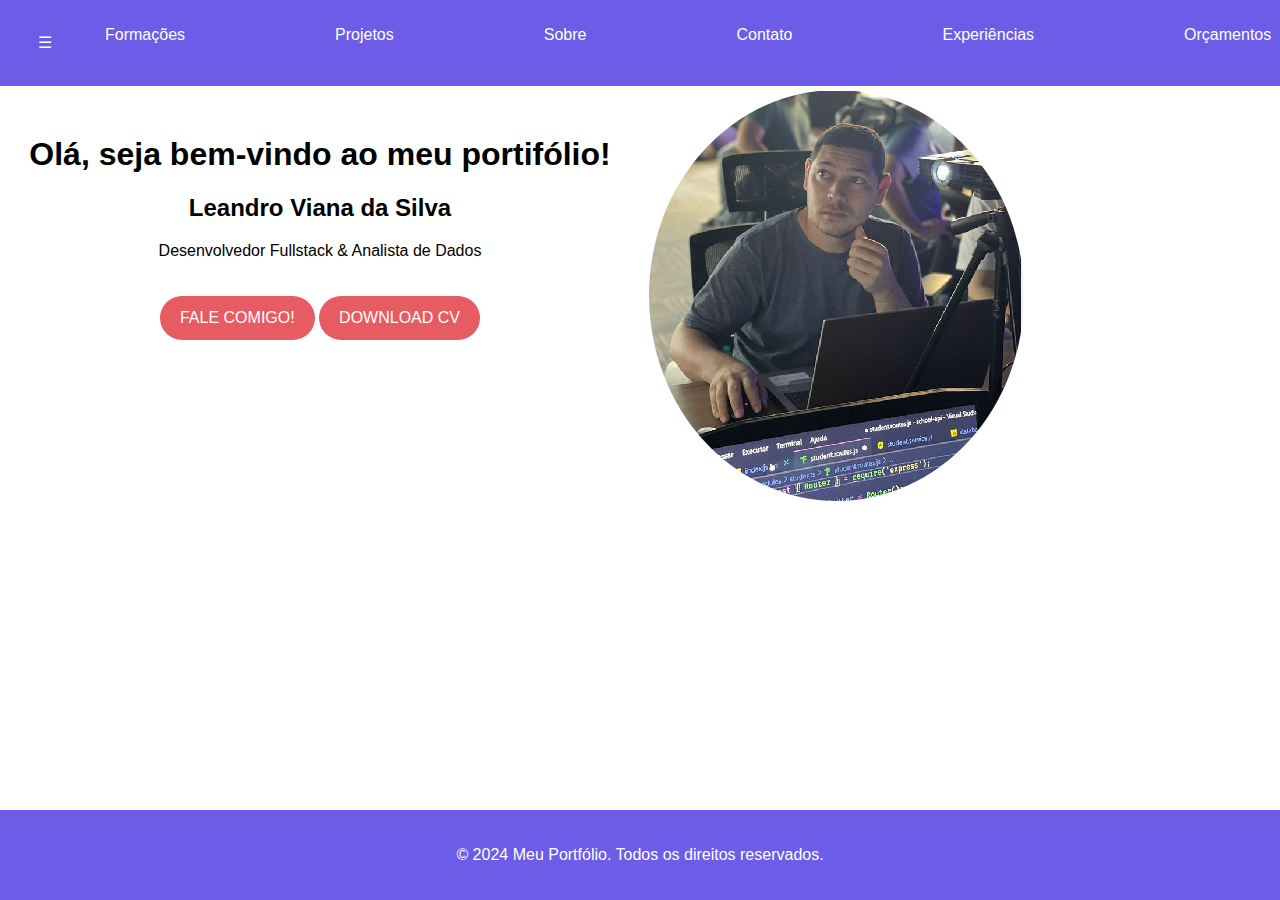
<file: index.html>
<!DOCTYPE html>
<html lang="en">
<head>
<meta charset="UTF-8">
<meta name="viewport" content="width=device-width, initial-scale=1.0">
<link rel="stylesheet" href="../public/css/index.css">
<title>Meu Portfólio</title>
</head>
<body>
  
<!-- Navbar -->
<nav class="navbar">
  <div class="container">
    <button class="btn btn-light" id="sidebar-toggle">&#9776;</button>
    </div>
    <div>
    <ul class="navbar-nav">
      <li class="nav-item">
        <a class="nav-link" href="formacoes.html">Formações</a>
      </li>
      <li class="nav-item">
        <a class="nav-link" href="projetos.html">Projetos</a>
      </li>
      <li class="nav-item">
        <a class="nav-link" href="sobre.html">Sobre</a>
      </li>
      <li class="nav-item">
        <a class="nav-link" href="contato.html">Contato</a>
      </li>
      <li class="nav-item">
        <a class="nav-link" href="experiencias.html">Experiências</a>
      </li>
      <li class="nav-item">
        <a class="nav-link" href="orcamento.html">Orçamentos</a>
      </li>
      <div class="social-links"> <!-- Div para agrupar os links do LinkedIn e GitHub -->
        <li>
          <a href="https://www.linkedin.com/in/leandro-viana-silva" target="_blank">
          <img src="../public/img/linkedin.png" alt="LinkedIn">
           </a>
        </li>
      <li>
        <a href="https://github.com/Leandro22061988" target="_blank">
          <img src="../public/img/github.png" alt="GitHub">
        </a>
      </li>
      </div>
    </ul>
  </div>
</nav>

<!-- Sidebar -->
<div class="sidebar" id="sidebar">
  <button class="btn btn-dark" id="sidebar-close">&times;</button>
  <ul>
    <li><a href="projetos.html">Todos</a></li>
    <li><a href="python.html">
      <img src="../public/img/fundopython-90X40.png" alt="Python"></a>
    </li>
    <li>
      <a href="django.html">
          <img src="../public/img/django2_compressed-fotor-20240409174120.png" alt="Django">
      </a>
    </li>
    <li><a href="javascript.html">
      <img src="../public/img/js3-fotor-90X40.png" alt="JavaScript">
      </a>
    </li>
    <li><a href="php.html">
        <img src="../public/img/php-fotor-90x40.jpg" alt="PHP">
        </a>
    <li><a href="react.html">
          <img src="../public/img/reatc-fotor-90x40.png" alt="React">
          </a>
    </li>
    </li>
  </ul>
</div>
<!-- Welcome Text -->
<div class="welcome-text">
  <h1>Olá, seja bem-vindo ao meu portifólio!</h1>
  <h2>Leandro Viana da Silva</h2>
  <p> Desenvolvedor Fullstack & Analista de Dados </p>
  <a href="../src/contato.html" class="btn btn-purple">FALE COMIGO!</a>
  <a href="../public/curriculo/Curriculo-Desenvolvedor-Leandro.pdf" class="btn btn-purple">DOWNLOAD CV</a>
</div>
<div class="profile-image">
  <img src="../public/img/Leandro2.png" alt="Minha foto">
</div>
<!--- Footer --->
<div class="footer">
  <p>&copy; 2024 Meu Portfólio. Todos os direitos reservados.</p>
</div>
<script src="../public/js/index.js"></script>

</body>
</html>
</file>
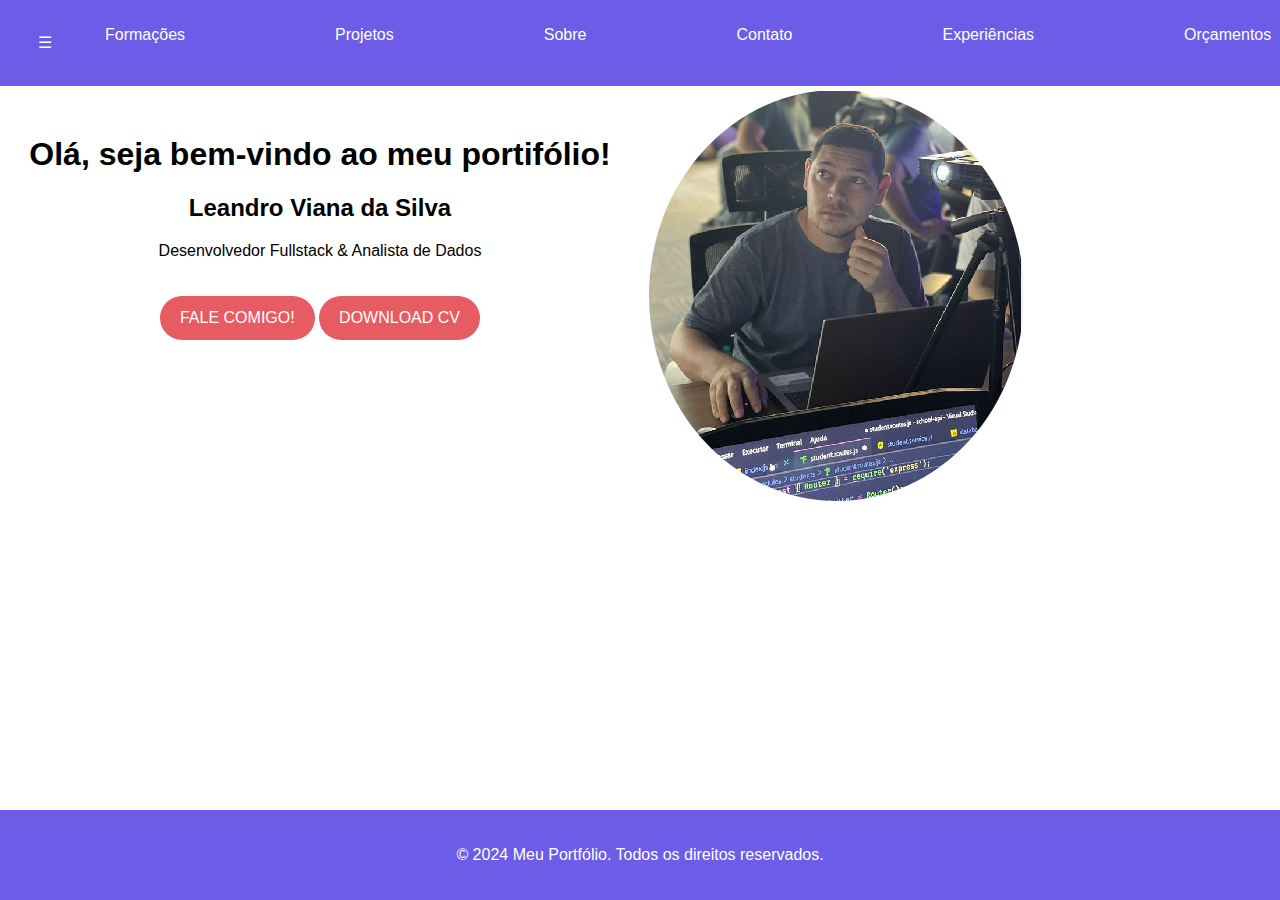
<file: src/index.html>
<!DOCTYPE html>
<html lang="en">
<head>
<meta charset="UTF-8">
<meta name="viewport" content="width=device-width, initial-scale=1.0">
<link rel="stylesheet" href="../public/css/index.css">
<title>Meu Portfólio</title>
</head>
<body>
  
<!-- Navbar -->
<nav class="navbar">
  <div class="container">
    <button class="btn btn-light" id="sidebar-toggle">&#9776;</button>
    </div>
    <div>
    <ul class="navbar-nav">
      <li class="nav-item">
        <a class="nav-link" href="formacoes.html">Formações</a>
      </li>
      <li class="nav-item">
        <a class="nav-link" href="projetos.html">Projetos</a>
      </li>
      <li class="nav-item">
        <a class="nav-link" href="sobre.html">Sobre</a>
      </li>
      <li class="nav-item">
        <a class="nav-link" href="contato.html">Contato</a>
      </li>
      <li class="nav-item">
        <a class="nav-link" href="experiencias.html">Experiências</a>
      </li>
      <li class="nav-item">
        <a class="nav-link" href="orcamento.html">Orçamentos</a>
      </li>
      <div class="social-links"> <!-- Div para agrupar os links do LinkedIn e GitHub -->
        <li>
          <a href="https://www.linkedin.com/in/leandro-viana-silva" target="_blank">
          <img src="../public/img/linkedin.png" alt="LinkedIn">
           </a>
        </li>
      <li>
        <a href="https://github.com/Leandro22061988" target="_blank">
          <img src="../public/img/github.png" alt="GitHub">
        </a>
      </li>
      </div>
    </ul>
  </div>
</nav>

<!-- Sidebar -->
<div class="sidebar" id="sidebar">
  <button class="btn btn-dark" id="sidebar-close">&times;</button>
  <ul>
    <li><a href="projetos.html">Todos</a></li>
    <li><a href="python.html">
      <img src="../public/img/fundopython-90X40.png" alt="Python"></a>
    </li>
    <li>
      <a href="django.html">
          <img src="../public/img/django2_compressed-fotor-20240409174120.png" alt="Django">
      </a>
    </li>
    <li><a href="javascript.html">
      <img src="../public/img/js3-fotor-90X40.png" alt="JavaScript">
      </a>
    </li>
    <li><a href="php.html">
        <img src="../public/img/php-fotor-90x40.jpg" alt="PHP">
        </a>
    <li><a href="react.html">
          <img src="../public/img/reatc-fotor-90x40.png" alt="React">
          </a>
    </li>
    </li>
  </ul>
</div>
<!-- Welcome Text -->
<div class="welcome-text">
  <h1>Olá, seja bem-vindo ao meu portifólio!</h1>
  <h2>Leandro Viana da Silva</h2>
  <p> Desenvolvedor Fullstack & Analista de Dados </p>
  <a href="../src/contato.html" class="btn btn-purple">FALE COMIGO!</a>
  <a href="../public/curriculo/Curriculo-Desenvolvedor-Leandro.pdf" class="btn btn-purple">DOWNLOAD CV</a>
</div>
<div class="profile-image">
  <img src="../public/img/Leandro2.png" alt="Minha foto">
</div>
<!--- Footer --->
<div class="footer">
  <p>&copy; 2024 Meu Portfólio. Todos os direitos reservados.</p>
</div>
<script src="../public/js/index.js"></script>

</body>
</html>
</file>
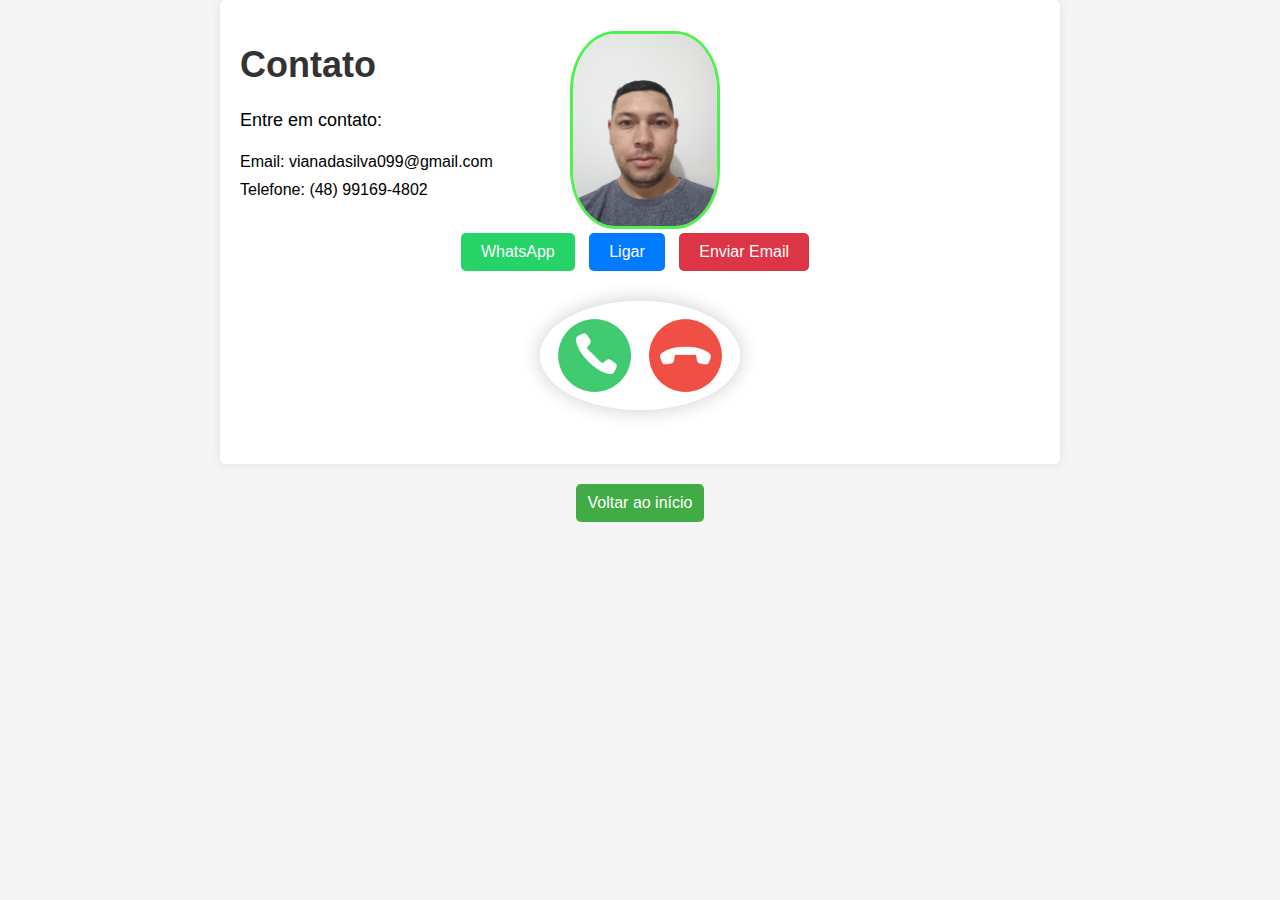
<file: src/contato.html>
<!DOCTYPE html>
<html lang="en">
<head>
<meta charset="UTF-8">
<meta name="viewport" content="width=device-width, initial-scale=1.0">
<link rel="stylesheet" href="../public/css/contato.css">
<title>Contato</title>
</head>
<body>

<div class="container">
  <h1>Contato</h1>
  <p>Entre em contato:</p>
  <ul>
    <li>Email: vianadasilva099@gmail.com</li>
    <li>Telefone: (48) 99169-4802</li>
  </ul>

  <div class="profile-image">
    <img src="../public/img/20230620_211306 (1).jpg" alt="Minha foto">
  </div>
  
  <!-- Botões de interação -->
  <div class="interaction-buttons">
    <a href="https://api.whatsapp.com/send?phone=5548991694802" class="btn btn-whatsapp">WhatsApp</a>
    <a href="tel:+5548991694802" class="btn btn-call">Ligar</a>
    <a href="mailto:vianadasilva099@gmail.com" class="btn btn-email">Enviar Email</a>
  </div>
  
  <!-- Imagem com interação -->
  <div class="image-container">
    <img src="../public/img/telefone.jpg" alt="Contact" class="contact-image">
  </div>
</div>

<a href="../src/index.html" class="back-to-top">Voltar ao início</a>

</body>
</html>
</file>
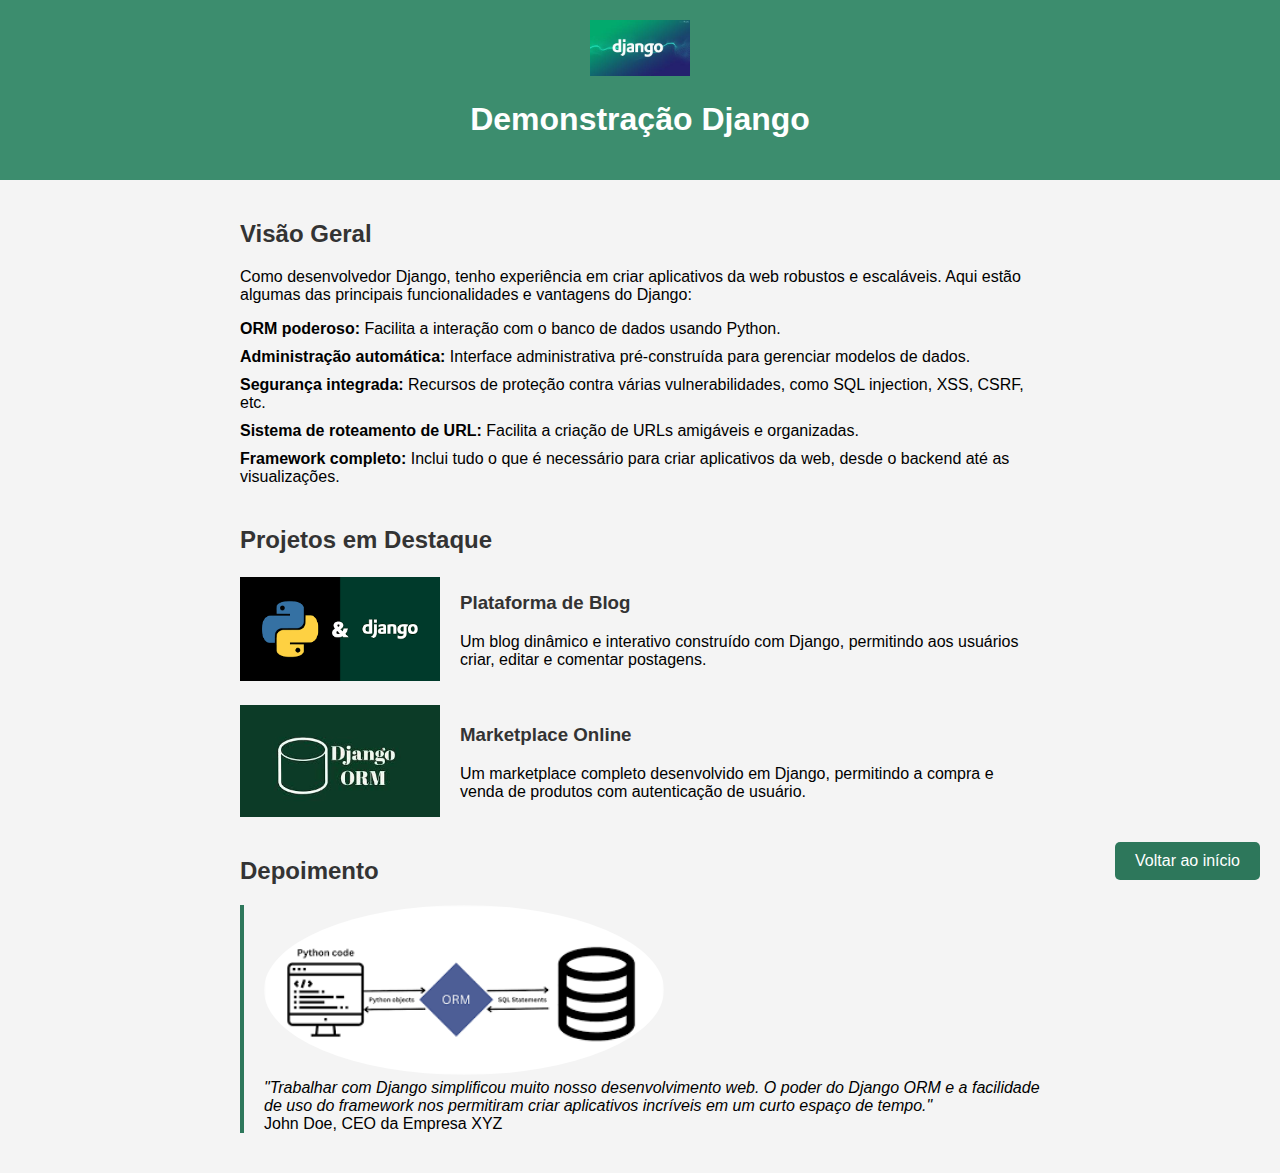
<file: src/django.html>
<!DOCTYPE html>
<html lang="pt-BR">
<head>
    <meta charset="UTF-8">
    <meta name="viewport" content="width=device-width, initial-scale=1.0">
    <title>Portfólio - Demonstração Django</title>
    <!-- Adicione o link para seu arquivo CSS aqui -->
    <link rel="stylesheet" href="../public/css/django.css">
</head>
<body>
    <header>
        <!-- Adicione o logo do Django aqui -->
        <img src="../public/img/django1.jpeg" alt="Logo Django">
        <h1>Demonstração Django</h1>
    </header>

    <div class="container">
        <section id="overview">
            <h2>Visão Geral</h2>
            <p>Como desenvolvedor Django, tenho experiência em criar aplicativos da web robustos e escaláveis. Aqui estão algumas das principais funcionalidades e vantagens do Django:</p>
            <ul>
                <li><strong>ORM poderoso:</strong> Facilita a interação com o banco de dados usando Python.</li>
                <li><strong>Administração automática:</strong> Interface administrativa pré-construída para gerenciar modelos de dados.</li>
                <li><strong>Segurança integrada:</strong> Recursos de proteção contra várias vulnerabilidades, como SQL injection, XSS, CSRF, etc.</li>
                <li><strong>Sistema de roteamento de URL:</strong> Facilita a criação de URLs amigáveis e organizadas.</li>
                <li><strong>Framework completo:</strong> Inclui tudo o que é necessário para criar aplicativos da web, desde o backend até as visualizações.</li>
            </ul>
        </section>

        <section id="projects">
            <h2>Projetos em Destaque</h2>
            <div class="project">
                <img src="../public/img/django.png" alt="Projeto 1">
                <div class="project-details">
                    <h3>Plataforma de Blog</h3>
                    <p>Um blog dinâmico e interativo construído com Django, permitindo aos usuários criar, editar e comentar postagens.</p>
                </div>
            </div>
            <div class="project">
                <img src="../public/img/orm1.jpeg" alt="Projeto 2">
                <div class="project-details">
                    <h3>Marketplace Online</h3>
                    <p>Um marketplace completo desenvolvido em Django, permitindo a compra e venda de produtos com autenticação de usuário.</p>
                </div>
            </div>
        </section>

        <section id="testimonial">
            <h2>Depoimento</h2>
            <div class="testimonial">
                <img src="../public/img/orm.png" alt="Usuário 1">
                <blockquote>
                    "Trabalhar com Django simplificou muito nosso desenvolvimento web. O poder do Django ORM e a facilidade de uso do framework nos permitiram criar aplicativos incríveis em um curto espaço de tempo."
                </blockquote>
                <cite>John Doe, CEO da Empresa XYZ</cite>
            </div>
        </section>
    </div>
    <a href="../src/index.html" class="back-to-top">Voltar ao início</a>
</body>
</html>
</file>
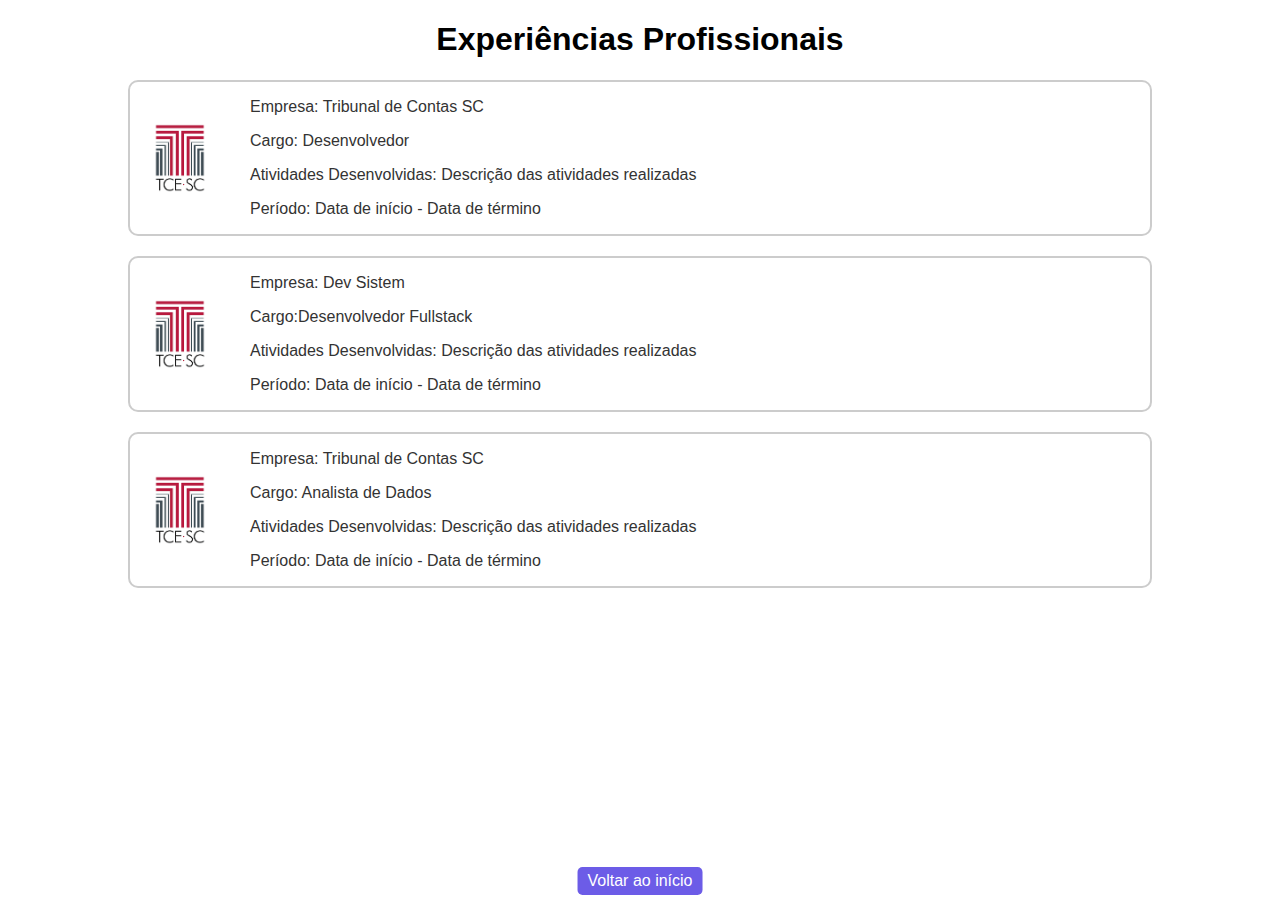
<file: src/experiencias.html>
<!DOCTYPE html>
<html lang="pt-BR">
<head>
    <meta charset="UTF-8">
    <meta name="viewport" content="width=device-width, initial-scale=1.0">
    <title>Experiências Profissionais</title>
    <link rel="stylesheet" href="../public/css/experiencias.css">
</head>
<body>
    <h1>Experiências Profissionais</h1>
    <ul class="experiencias">
        <li>
            <a href="https://www.tcesc.tc.br/">
                <div class="empresa">
                    <img src="../public/img/tce.png" alt="Logo TCE">
                    <div class="info">
                        <p>Empresa: Tribunal de Contas SC</p>
                        <p>Cargo: Desenvolvedor</p>
                        <p>Atividades Desenvolvidas: Descrição das atividades realizadas</p>
                        <p>Período: Data de início - Data de término</p>
                    </div>
                </div>
            </a>
        </li>
        <li>
            <a href="https://www.tcesc.tc.br/">
                <div class="empresa">
                    <img src="../public/img/tce.png" alt="Logo Empresa 1">
                    <div class="info">
                        <p>Empresa: Dev Sistem</p>
                        <p>Cargo:Desenvolvedor Fullstack</p>
                        <p>Atividades Desenvolvidas: Descrição das atividades realizadas</p>
                        <p>Período: Data de início - Data de término</p>
                    </div>
                </div>
            </a>
        </li>
        <li>
            <a href="https://www.tcesc.tc.br/">
                <div class="empresa">
                    <img src="../public/img/tce.png" alt="Logo Empresa 1">
                    <div class="info">
                        <p>Empresa: Tribunal de Contas SC</p>
                        <p>Cargo: Analista de Dados</p>
                        <p>Atividades Desenvolvidas: Descrição das atividades realizadas</p>
                        <p>Período: Data de início - Data de término</p>
                    </div>
                </div>
            </a>
        </li>
    </ul>
    <a href="../src/index.html" class="back-to-top">Voltar ao início</a>
</body>
</html>
</file>
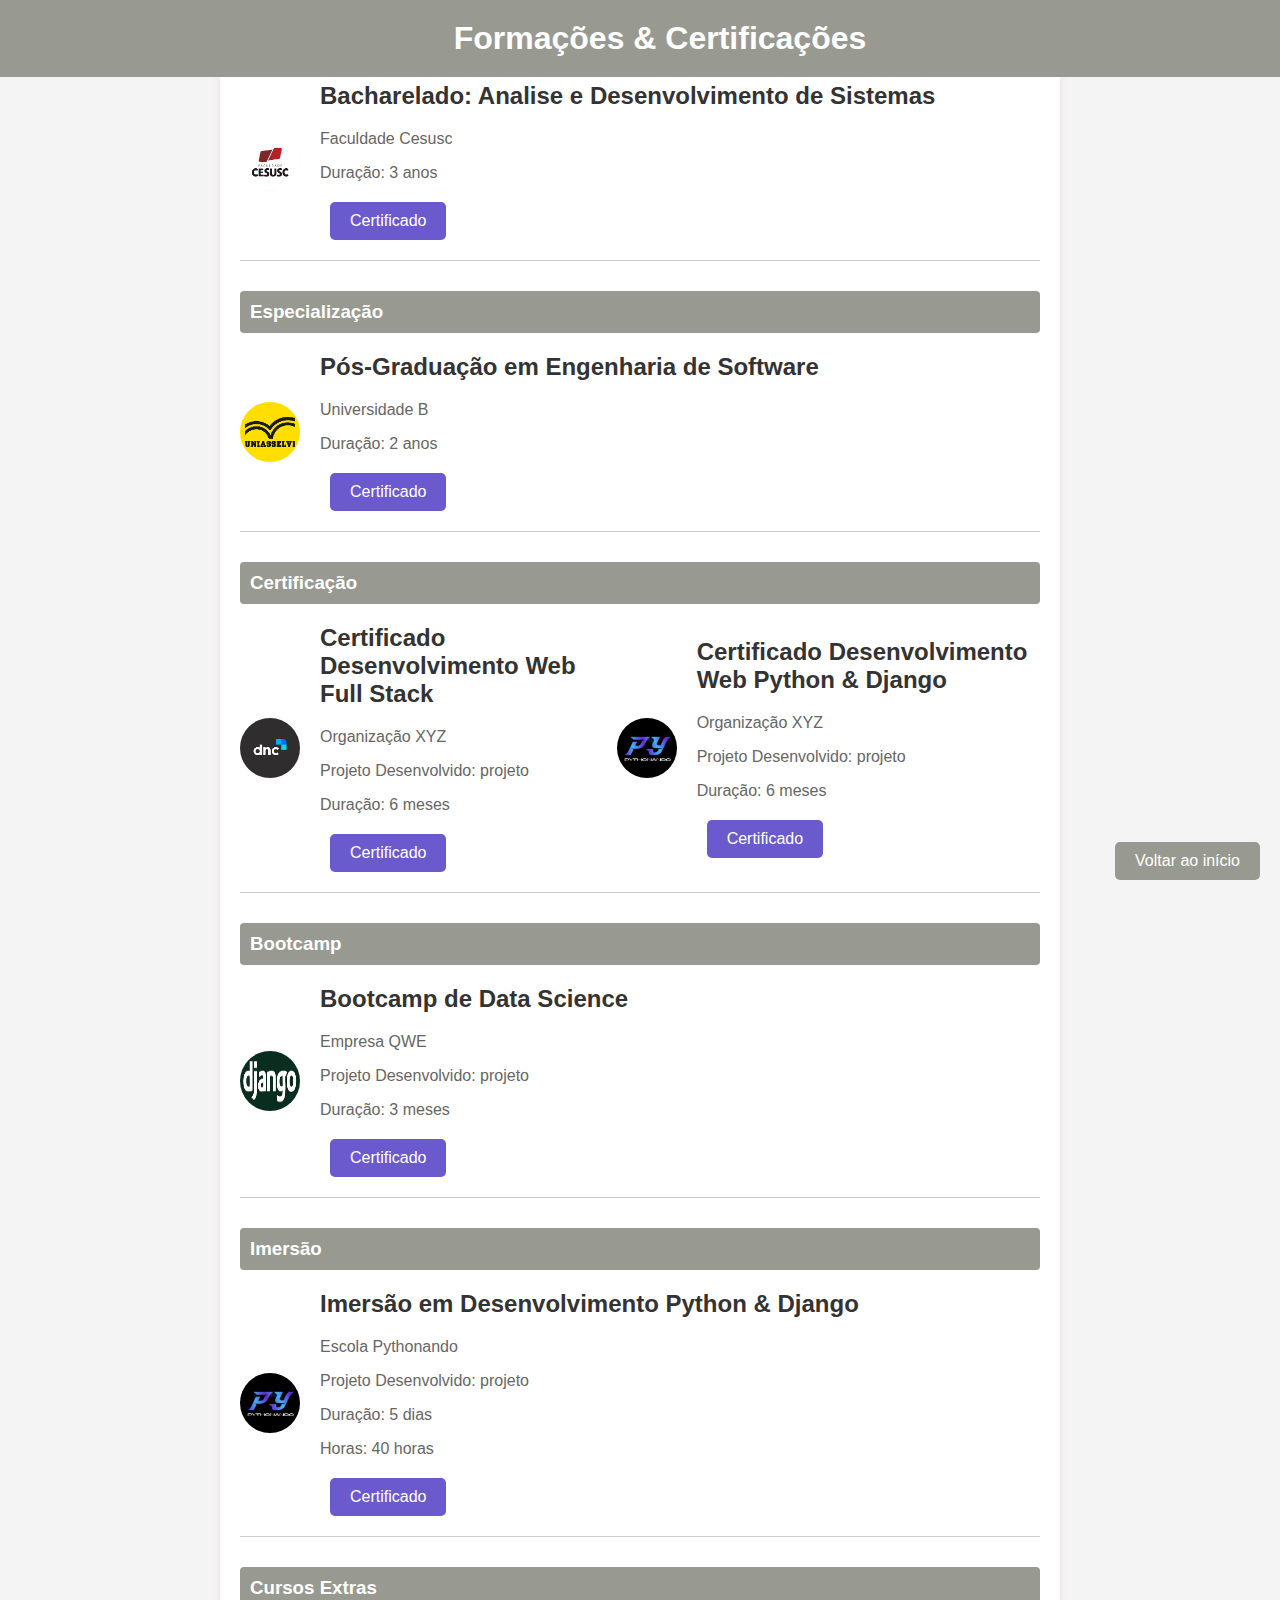
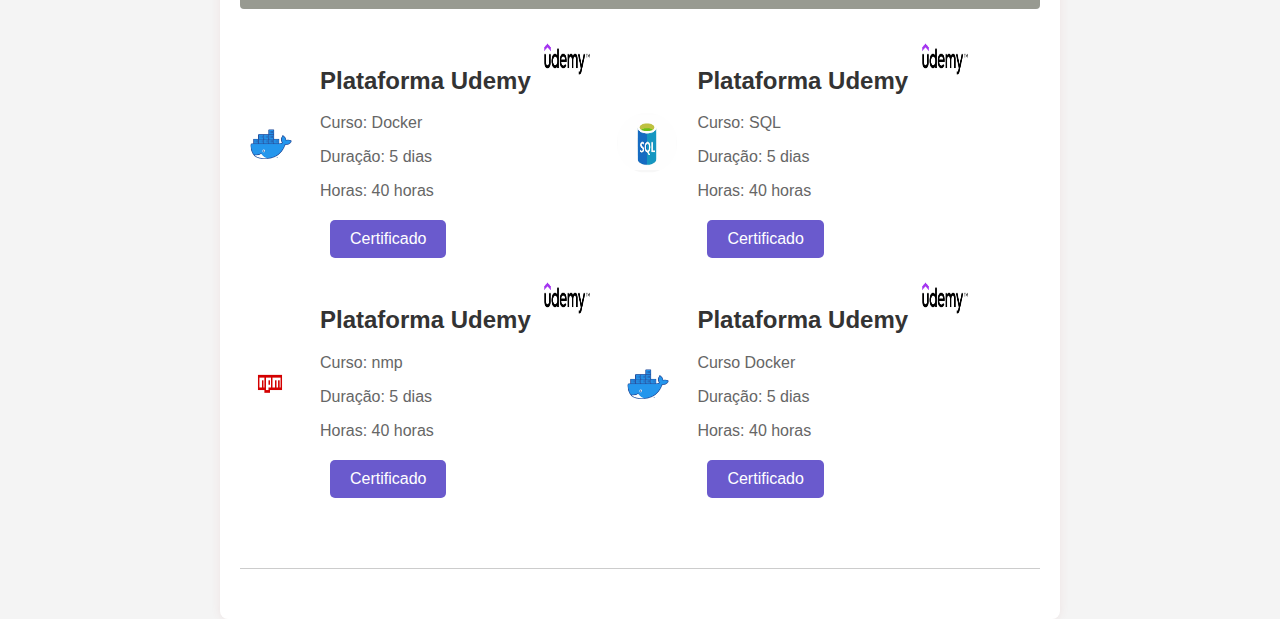
<file: src/formacoes.html>
<!DOCTYPE html>
<html lang="en">
<head>
    <meta charset="UTF-8">
    <meta name="viewport" content="width=device-width, initial-scale=1.0">
    <title>Formações e Certificações em Programação/Desenvolvimento</title>
    <link rel="stylesheet" href="../public/css/formacoes.css">
</head>
<body>
    <header>
        <h1>Formações & Certificações</h1>
    </header>
    <div class="container">
        <div class="formation-type">
            <h3>Graduação</h3>
        </div>
        <div class="formation">
            <div class="formation-details">
                <img src="../public/img/logo_cesusc.png" alt="Universidade A">
                <div>
                    <h2>Bacharelado: Analise e Desenvolvimento de Sistemas</h2>
                    <p>Faculdade Cesusc</p>
                    <p>Duração: 3 anos</p>
                    <div class="certificado">
                        <div class="certificado-detail">
                            <a href="../public/curriculo/Curriculo-Desenvolvedor-Leandro.pdf" class="btn btn-purple">Certificado</a>
                        </div>
                    </div>
                </div>
            </div>
        </div>
        
        <div class="formation-type">
            <h3>Especialização</h3>
        </div>
        <div class="formation">
            <div class="formation-details">
                <img src="../public/img/logo_uniasselvi.png" alt="Universidade B">
                <div>
                    <h2>Pós-Graduação em Engenharia de Software</h2>
                    <p>Universidade B</p>
                    <p>Duração: 2 anos</p>
                    <div class="certificado">
                        <div class="certificado-detail">
                            <a href="../public/curriculo/Curriculo-Desenvolvedor-Leandro.pdf" class="btn btn-purple">Certificado</a>
                        </div>
                    </div>
                </div>
            </div>
        </div>

        <div class="formation-type">
            <h3>Certificação</h3>
        </div>
        <div class="formation">
            <div class="formation-details">
                <img src="../public/img/dnc_logo.png" alt="Certificação">
                <div>
                    <h2>Certificado Desenvolvimento Web Full Stack</h2>
                    <p>Organização XYZ</p>
                    <p>Projeto Desenvolvido: projeto</p>
                    <p>Duração: 6 meses</p>
                    <div class="certificado">
                        <div class="certificado-detail">
                            <a href="../public/curriculo/Curriculo-Desenvolvedor-Leandro.pdf" class="btn btn-purple">Certificado</a>
                        </div>
                    </div>
                </div>
                <img src="../public/img/pythonando.jpeg" alt="Certificação C">
                <div>
                    <h2>Certificado Desenvolvimento Web Python & Django</h2>
                    <p>Organização XYZ</p>
                    <p>Projeto Desenvolvido: projeto</p>
                    <p>Duração: 6 meses</p>
                    <div class="certificado">
                        <div class="certificado-detail">
                            <a href="../public/curriculo/Curriculo-Desenvolvedor-Leandro.pdf" class="btn btn-purple">Certificado</a>
                        </div>
                    </div>
                </div>
            </div>
        </div>

        <div class="formation-type">
            <h3>Bootcamp</h3>
        </div>
        <div class="formation">
            <div class="formation-details">
                <img src="../public/img/django2.png" alt="Bootcamp">
                <div>
                    <h2>Bootcamp de Data Science</h2>
                    <p>Empresa QWE</p>
                    <p>Projeto Desenvolvido: projeto</p>
                    <p>Duração: 3 meses</p>
                    <div class="certificado">
                        <div class="certificado-detail">
                            <a href="../public/curriculo/Curriculo-Desenvolvedor-Leandro.pdf" class="btn btn-purple">Certificado</a>
                        </div>
                    </div>
                </div>
            </div>
        </div>
        
        <!-- Nova seção adicionada -->
        <div class="formation-type">
            <h3>Imersão</h3>
        </div>
        <div class="formation">
            <div class="formation-details">
                <img src="../public/img/pythonando.jpeg" alt="Imersão">
                <div>
                    <h2>Imersão em Desenvolvimento Python & Django</h2>
                    <p>Escola Pythonando</p>
                    <p>Projeto Desenvolvido: projeto</p>
                    <p>Duração: 5 dias</p>
                    <p>Horas: 40 horas</p>
                    <div class="certificado">
                        <div class="certificado-detail">
                            <a href="../public/curriculo/Curriculo-Desenvolvedor-Leandro.pdf" class="btn btn-purple">Certificado</a>
                        </div>
                    </div>
                </div>
            </div>
        </div>
        <div class="formation-type">
            <h3>Cursos Extras</h3>
        </div>
        <div class="formation">
            <div class="formation-details">
                <img src="../public/img/docker.png" alt="Docker">
                <div>
                    <h2>Plataforma Udemy <img src="../public/img/udemy.png" alt="Cursos Extras"> </h2>
                    <p>Curso: Docker</p>
                    <p>Duração: 5 dias</p>
                    <p>Horas: 40 horas</p>
                    <div class="certificado">
                        <div class="certificado-detail">
                            <a href="../public/curriculo/Curriculo-Desenvolvedor-Leandro.pdf" class="btn btn-purple">Certificado</a>
                        </div>
                    </div>
                </div>
                <img src="../public/img/sql.png" alt="Sql">
                <div>
                    <h2>Plataforma Udemy <img src="../public/img/udemy.png" alt="Cursos Extras"> </h2>
                    <p>Curso: SQL</p>
                    <p>Duração: 5 dias</p>
                    <p>Horas: 40 horas</p>
                    <div class="certificado">
                        <div class="certificado-detail">
                            <a href="../public/curriculo/Curriculo-Desenvolvedor-Leandro.pdf" class="btn btn-purple">Certificado</a>
                        </div>
                    </div>
                </div>
            </div>
            <div class="formation">
                <div class="formation-details">
                    <img src="../public/img/npm.png" alt="Cursos Extras">
                    <div>
                        <h2>Plataforma Udemy <img src="../public/img/udemy.png" alt="Cursos Extras"> </h2>
                        <p>Curso: nmp</p>
                        <p>Duração: 5 dias</p>
                        <p>Horas: 40 horas</p>
                        <div class="certificado">
                            <div class="certificado-detail">
                                <a href="../public/curriculo/Curriculo-Desenvolvedor-Leandro.pdf" class="btn btn-purple">Certificado</a>
                            </div>
                        </div>
                    </div>
                    <img src="../public/img/docker.png" alt="Imersão">
                    <div>
                        <h2>Plataforma Udemy <img src="../public/img/udemy.png" alt="Imersão"> </h2>
                        <p>Curso Docker</p>
                        <p>Duração: 5 dias</p>
                        <p>Horas: 40 horas</p>
                        <div class="certificado">
                            <div class="certificado-detail">
                                <a href="../public/curriculo/Curriculo-Desenvolvedor-Leandro.pdf" class="btn btn-purple">Certificado</a>
                            </div>
                        </div>
                    </div>
                </div>
            
            
        </div>
    </div>
    <a href="../src/index.html" class="back-to-top">Voltar ao início</a>
</body>
</html>
</file>
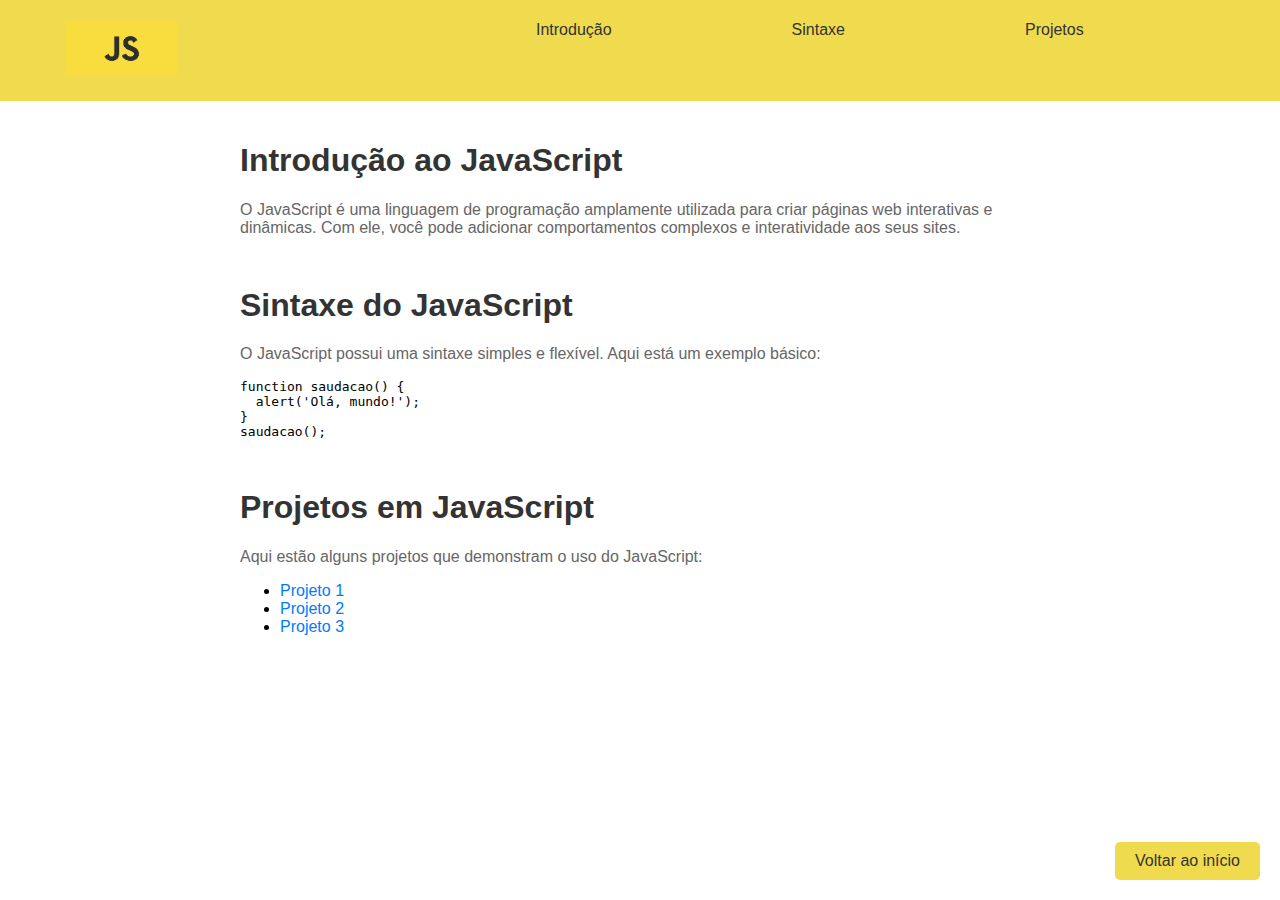
<file: src/javascript.html>
<!DOCTYPE html>
<html lang="pt-BR">
<head>
<meta charset="UTF-8">
<meta name="viewport" content="width=device-width, initial-scale=1.0">
<title>Sobre JavaScript</title>
<link rel="stylesheet" href="../public/css/javascript.css">
<!-- Adicione qualquer outro link para folha de estilo adicional, se necessário -->
</head>
<body>
<nav class="navbar">
  <ul class="navbar-nav">
    <li>
      <a href="https://developer.mozilla.org/pt-BR/docs/Web/JavaScript">
          <img src="../public/img/js3.png" width="35%" alt="JavaScript">
      </a>
    </li>
    <li class="nav-item">
      <a class="nav-link" href="#introducao">Introdução</a>
    </li>
    <li class="nav-item">
      <a class="nav-link" href="#sintaxe">Sintaxe</a>
    </li>
    <li class="nav-item">
      <a class="nav-link" href="#projetos">Projetos</a>
    </li>
  </ul>
</nav>

<div class="container">
  <section id="introducao">
    <h1>Introdução ao JavaScript</h1>
    <p>O JavaScript é uma linguagem de programação amplamente utilizada para criar páginas web interativas e dinâmicas. Com ele, você pode adicionar comportamentos complexos e interatividade aos seus sites.</p>
    <!-- Adicione mais conteúdo sobre a introdução ao JavaScript conforme necessário -->
  </section>

  <section id="sintaxe">
    <h1>Sintaxe do JavaScript</h1>
    <p>O JavaScript possui uma sintaxe simples e flexível. Aqui está um exemplo básico:</p>
    <pre><code>function saudacao() {
  alert('Olá, mundo!');
}
saudacao();</code></pre>
  </section>

  <section id="projetos">
    <h1>Projetos em JavaScript</h1>
    <p>Aqui estão alguns projetos que demonstram o uso do JavaScript:</p>
    <ul>
      <li><a href="projeto1.html">Projeto 1</a></li>
      <li><a href="projeto2.html">Projeto 2</a></li>
      <li><a href="projeto3.html">Projeto 3</a></li>
      <!-- Adicione mais projetos conforme necessário -->
    </ul>
  </section>
</div>

<a href="../src/index.html" class="back-to-top">Voltar ao início</a>

<!-- Adicione qualquer outro script JavaScript, se necessário -->
</body>
</html>
</file>
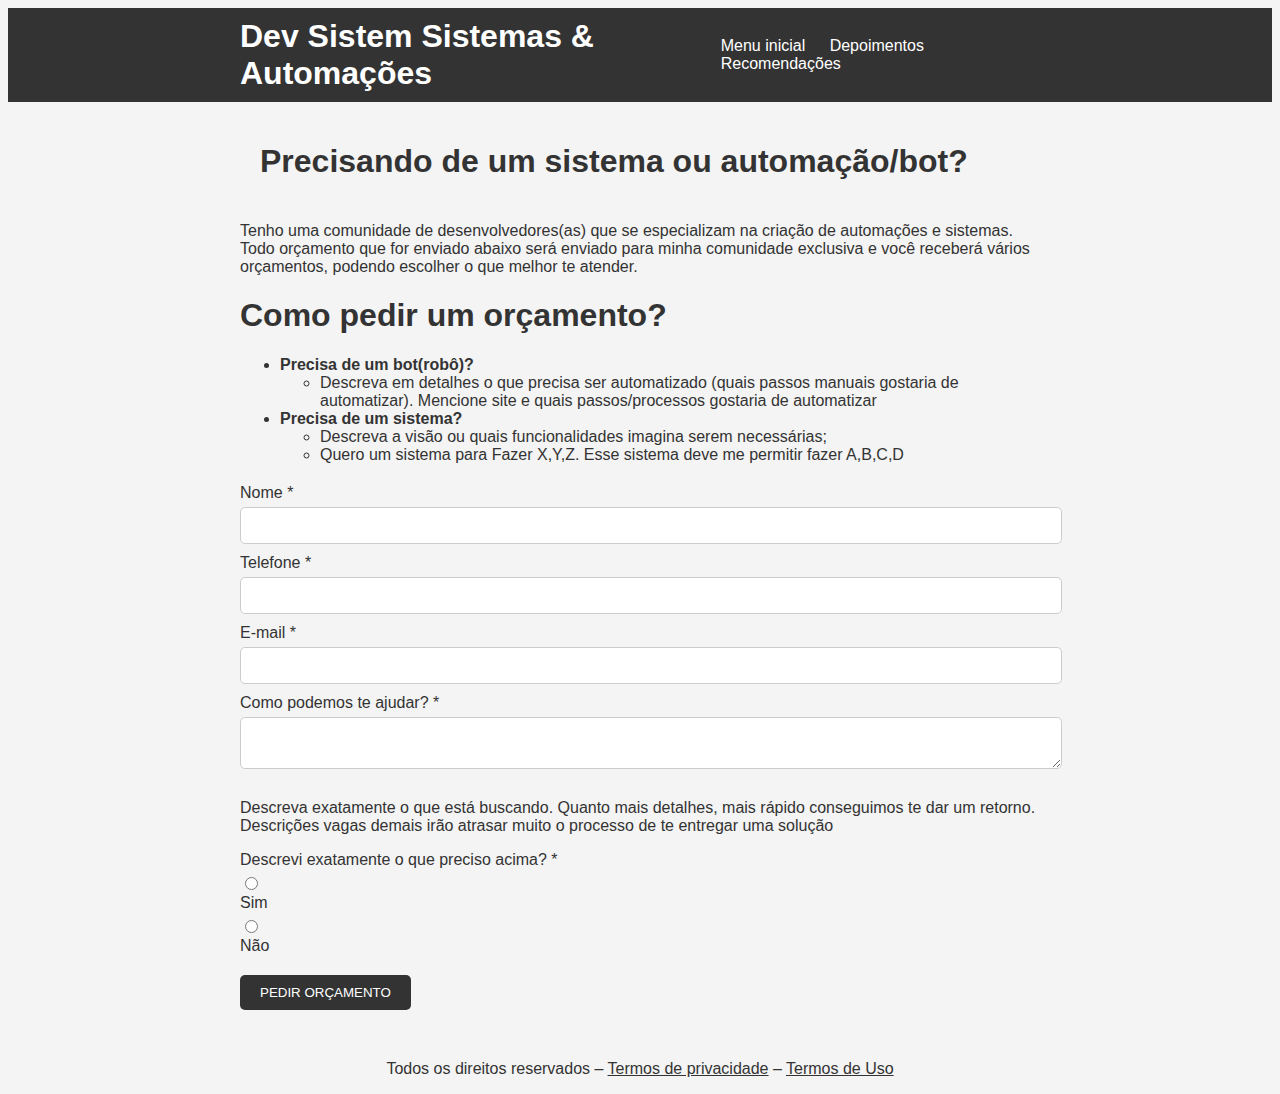
<file: src/orcamento.html>
<!DOCTYPE html>
<html lang="pt-br">
<head>
  <meta charset="UTF-8">
  <meta name="viewport" content="width=device-width, initial-scale=1.0">
  <title>Solicitação de Orçamento</title>
  <link rel="stylesheet" href="../public/css/orcamento.css">
</head>
<body>
  <nav class="navbar">
    <div class="container">
      <h1 class="logo">Dev Sistem Sistemas & Automações</h1>
      <div>
        <ul class="navbar-nav">
          <li class="nav-item">
            <a class="nav-link" href="index.html">Menu inicial</a>
          </li>
          <li class="nav-item">
            <a class="nav-link" href="projetos.html">Depoimentos</a>
          </li>
          <li class="nav-item">
            <a class="nav-link" href="sobre.html">Recomendações</a>
          </li>
    </div>
  </nav>

  <div class="container">
    <h1 class="background">Precisando de um sistema ou automação/bot?</h1>
    <p>Tenho uma comunidade de desenvolvedores(as) que se especializam na criação de automações e sistemas. Todo orçamento que for enviado abaixo será enviado para minha comunidade exclusiva e você receberá vários orçamentos, podendo escolher o que melhor te atender.</p>
    <h1><strong>Como pedir um orçamento?</strong></h1>
    <ul>
      <li>
        <strong>Precisa de um bot(robô)?</strong>
        <ul>
          <li>Descreva em detalhes o que precisa ser automatizado (quais passos manuais gostaria de automatizar). Mencione site e quais passos/processos gostaria de automatizar</li>
        </ul>
      </li>
      <li>
        <strong>Precisa de um sistema?</strong>
        <ul>
          <li>Descreva a visão ou quais funcionalidades imagina serem necessárias;</li>
          <li>Quero um sistema para Fazer X,Y,Z. Esse sistema deve me permitir fazer A,B,C,D</li>
        </ul>
      </li>
    </ul>

    <form action="#" method="post">
      <label for="nome">Nome *</label>
      <input type="text" id="nome" name="nome" required>

      <label for="telefone">Telefone *</label>
      <input type="tel" id="telefone" name="telefone" required>

      <label for="email">E-mail *</label>
      <input type="email" id="email" name="email" required>

      <label for="mensagem">Como podemos te ajudar? *</label>
      <textarea id="mensagem" name="mensagem" required></textarea>
      <p>
        Descreva exatamente o que está buscando. Quanto mais detalhes, 
        mais rápido conseguimos te dar um retorno. Descrições vagas demais 
        irão atrasar muito o processo de te entregar uma solução
      </p>

      <label>Descrevi exatamente o que preciso acima? *</label>
      <div class="radio-buttons">
        <input type="radio" id="sim" name="descricao" value="sim" required>
        <label for="sim">Sim</label>
        
        <input type="radio" id="nao" name="descricao" value="nao">
        <label for="nao">Não</label>
      </div>

      <button type="submit">PEDIR ORÇAMENTO</button>
    </form>

    <p class="footer">Todos os direitos reservados &ndash; <a href="#">Termos de privacidade</a> &ndash; <a href="#">Termos de Uso</a></p>
  </div>

</body>
</html>
</file>
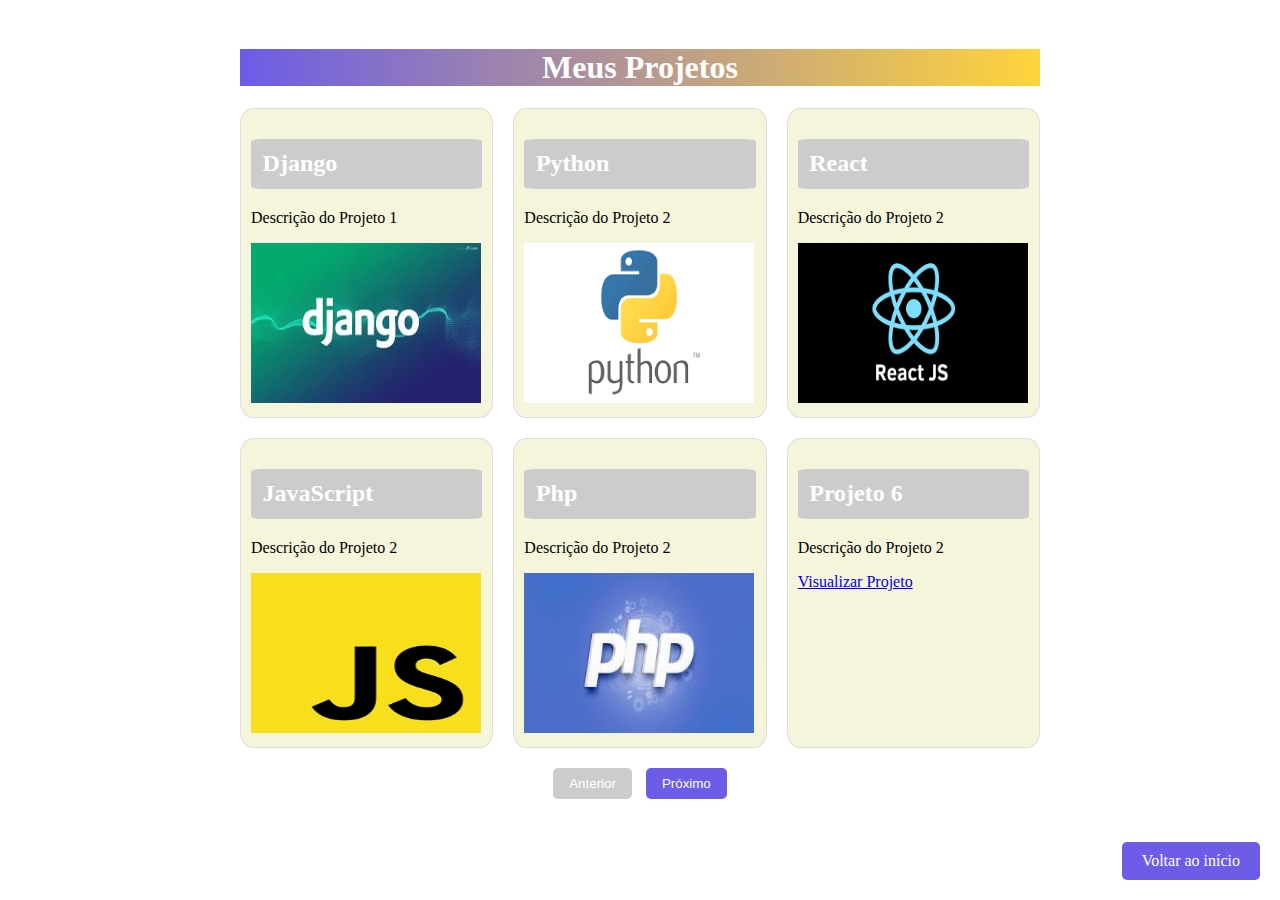
<file: src/projetos.html>
<!DOCTYPE html>
<html lang="en">
<head>
<meta charset="UTF-8">
<meta name="viewport" content="width=device-width, initial-scale=1.0">
<title>Meus Projetos</title>
<link rel="stylesheet" href="../public/css/projetos.css">
</head>
<body>

<div class="container">
  <h1>Meus Projetos</h1>
  <div class="project-list">
    <div class="project">
      <h2>Django</h2>
      <p>Descrição do Projeto 1</p>
      <a href="django.html">
        <img src="../public/img/django-fotor-230x160.png" alt="Django">
      </a>
    </div>
    <div class="project">
      <h2>Python</h2>
      <p>Descrição do Projeto 2</p>
      <a href="projetospython.html">
        <img src="../public/img/python-fotor-230x160.png" alt="Python">
      </a>
    </div>
    <div class="project">
      <h2>React</h2>
      <p>Descrição do Projeto 2</p>
      <a href="projeto2/index.html">
        <img src="../public/img/reatc-fotor-230x160.png" alt="React">
      </a>
    </div>
    <div class="project">
      <h2>JavaScript</h2>
      <p>Descrição do Projeto 2</p>
      <a href="javascript.html">
        <img src="../public/img/js-fotor-230x160.png" alt="JavaScript">
      </a>
    </div>
    <div class="project">
      <h2>Php</h2>
      <p>Descrição do Projeto 2</p>
      <a href="php.html">
        <img src="../public/img/php-fotor-230x160.png" alt="Php">
      </a>
    </div>
    <div class="project">
      <h2>Projeto 6</h2>
      <p>Descrição do Projeto 2</p>
      <a href="projeto2/index.html">Visualizar Projeto</a>
    </div>
    <div class="project">
      <h2>Projeto 7</h2>
      <p>Descrição do Projeto 2</p>
      <a href="projeto2/index.html">Visualizar Projeto</a>
    </div>
    <div class="project">
      <h2>Projeto 8</h2>
      <p>Descrição do Projeto 2</p>
      <a href="projeto2/index.html">Visualizar Projeto</a>
    </div>
    <div class="project">
      <h2>Projeto 9</h2>
      <p>Descrição do Projeto 2</p>
      <a href="projeto2/index.html">Visualizar Projeto</a>
    </div>
    <div class="project">
      <h2>Projeto 10</h2>
      <p>Descrição do Projeto 2</p>
      <a href="projeto2/index.html">Visualizar Projeto</a>
    </div>
    <div class="project">
      <h2>Projeto 11</h2>
      <p>Descrição do Projeto 2</p>
      <a href="projeto2/index.html">Visualizar Projeto</a>
    </div>
    <div class="project">
      <h2>Projeto 12</h2>
      <p>Descrição do Projeto 2</p>
      <a href="projeto2/index.html">Visualizar Projeto</a>
    </div>
    <!-- Adicione mais projetos conforme necessário -->
  </div>
  <div class="navigation">
    <button id="prevButton" disabled>Anterior</button>
    <button id="nextButton">Próximo</button>
  </div>
</div>
<script src="../public/js/projetos.js"></script>
<a href="../src/index.html" class="back-to-top">Voltar ao início</a>
</body>
</html>
</file>
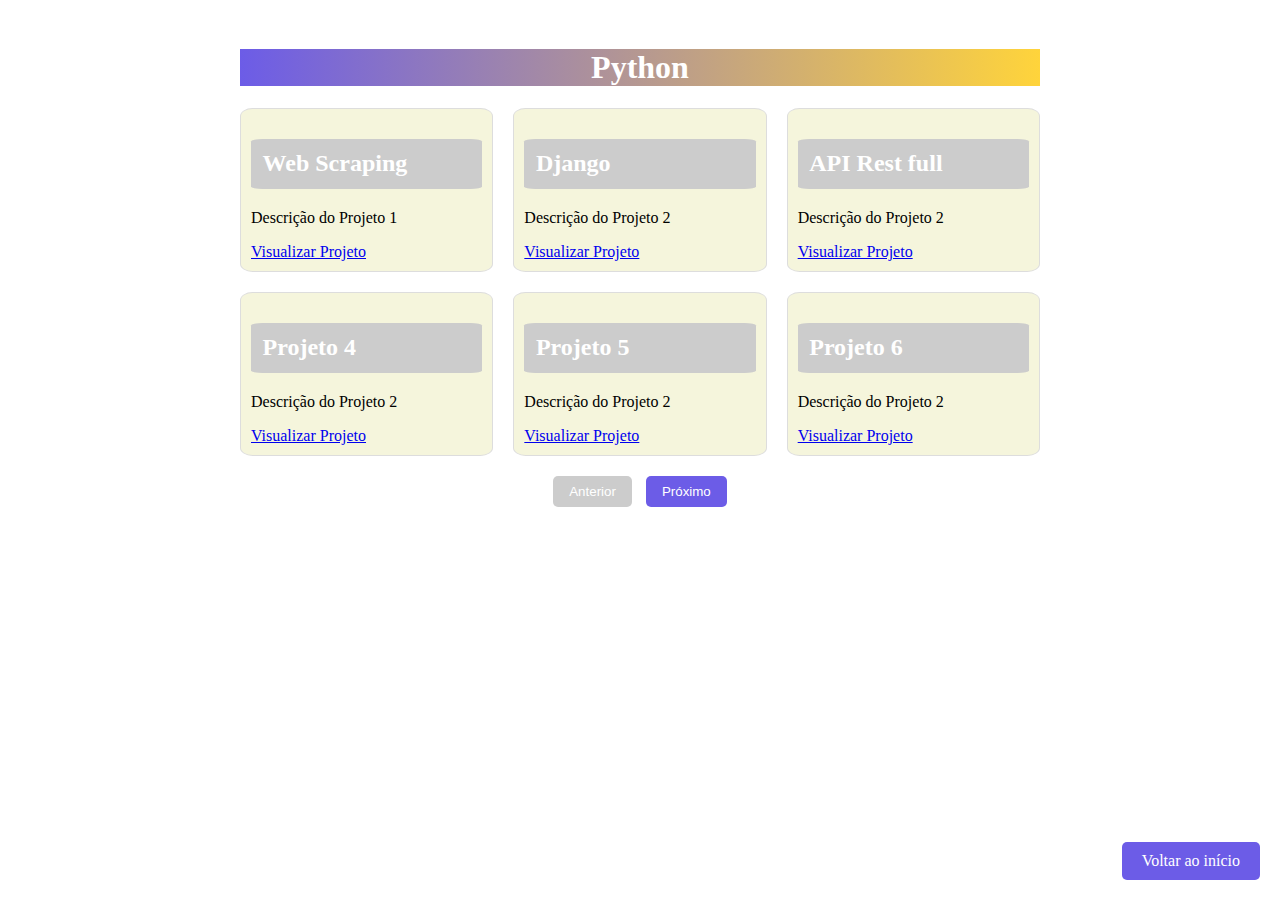
<file: src/projetospython.html>
<!DOCTYPE html>
<html lang="en">
<head>
<meta charset="UTF-8">
<meta name="viewport" content="width=device-width, initial-scale=1.0">
<title>Meus Projetos</title>
<link rel="stylesheet" href="../public/css/projetos.css">
</head>
<body>

<div class="container">
  <h1>Python</h1>
  <div class="project-list">
    <div class="project">
      <h2>Web Scraping</h2>
      <p>Descrição do Projeto 1</p>
      <a href="projeto1/index.html">Visualizar Projeto</a>
    </div>
    <div class="project">
      <h2>Django</h2>
      <p>Descrição do Projeto 2</p>
      <a href="projeto2/index.html">Visualizar Projeto</a>
    </div>
    <div class="project">
      <h2>API Rest full </h2>
      <p>Descrição do Projeto 2</p>
      <a href="projeto2/index.html">Visualizar Projeto</a>
    </div>
    <div class="project">
      <h2>Projeto 4</h2>
      <p>Descrição do Projeto 2</p>
      <a href="projeto2/index.html">Visualizar Projeto</a>
    </div>
    <div class="project">
      <h2>Projeto 5</h2>
      <p>Descrição do Projeto 2</p>
      <a href="projeto2/index.html">Visualizar Projeto</a>
    </div>
    <div class="project">
      <h2>Projeto 6</h2>
      <p>Descrição do Projeto 2</p>
      <a href="projeto2/index.html">Visualizar Projeto</a>
    </div>
    <div class="project">
      <h2>Projeto 7</h2>
      <p>Descrição do Projeto 2</p>
      <a href="projeto2/index.html">Visualizar Projeto</a>
    </div>
    <div class="project">
      <h2>Projeto 8</h2>
      <p>Descrição do Projeto 2</p>
      <a href="projeto2/index.html">Visualizar Projeto</a>
    </div>
    <div class="project">
      <h2>Projeto 9</h2>
      <p>Descrição do Projeto 2</p>
      <a href="projeto2/index.html">Visualizar Projeto</a>
    </div>
    <div class="project">
      <h2>Projeto 10</h2>
      <p>Descrição do Projeto 2</p>
      <a href="projeto2/index.html">Visualizar Projeto</a>
    </div>
    <div class="project">
      <h2>Projeto 11</h2>
      <p>Descrição do Projeto 2</p>
      <a href="projeto2/index.html">Visualizar Projeto</a>
    </div>
    <div class="project">
      <h2>Projeto 12</h2>
      <p>Descrição do Projeto 2</p>
      <a href="projeto2/index.html">Visualizar Projeto</a>
    </div>
    <!-- Adicione mais projetos conforme necessário -->
  </div>
  <div class="navigation">
    <button id="prevButton" disabled>Anterior</button>
    <button id="nextButton">Próximo</button>
  </div>
</div>

<script src="../public/js/projetospython.js"></script>
<a href="../src/python.html" class="back-to-top">Voltar ao início</a>
</body>
</html>
</file>
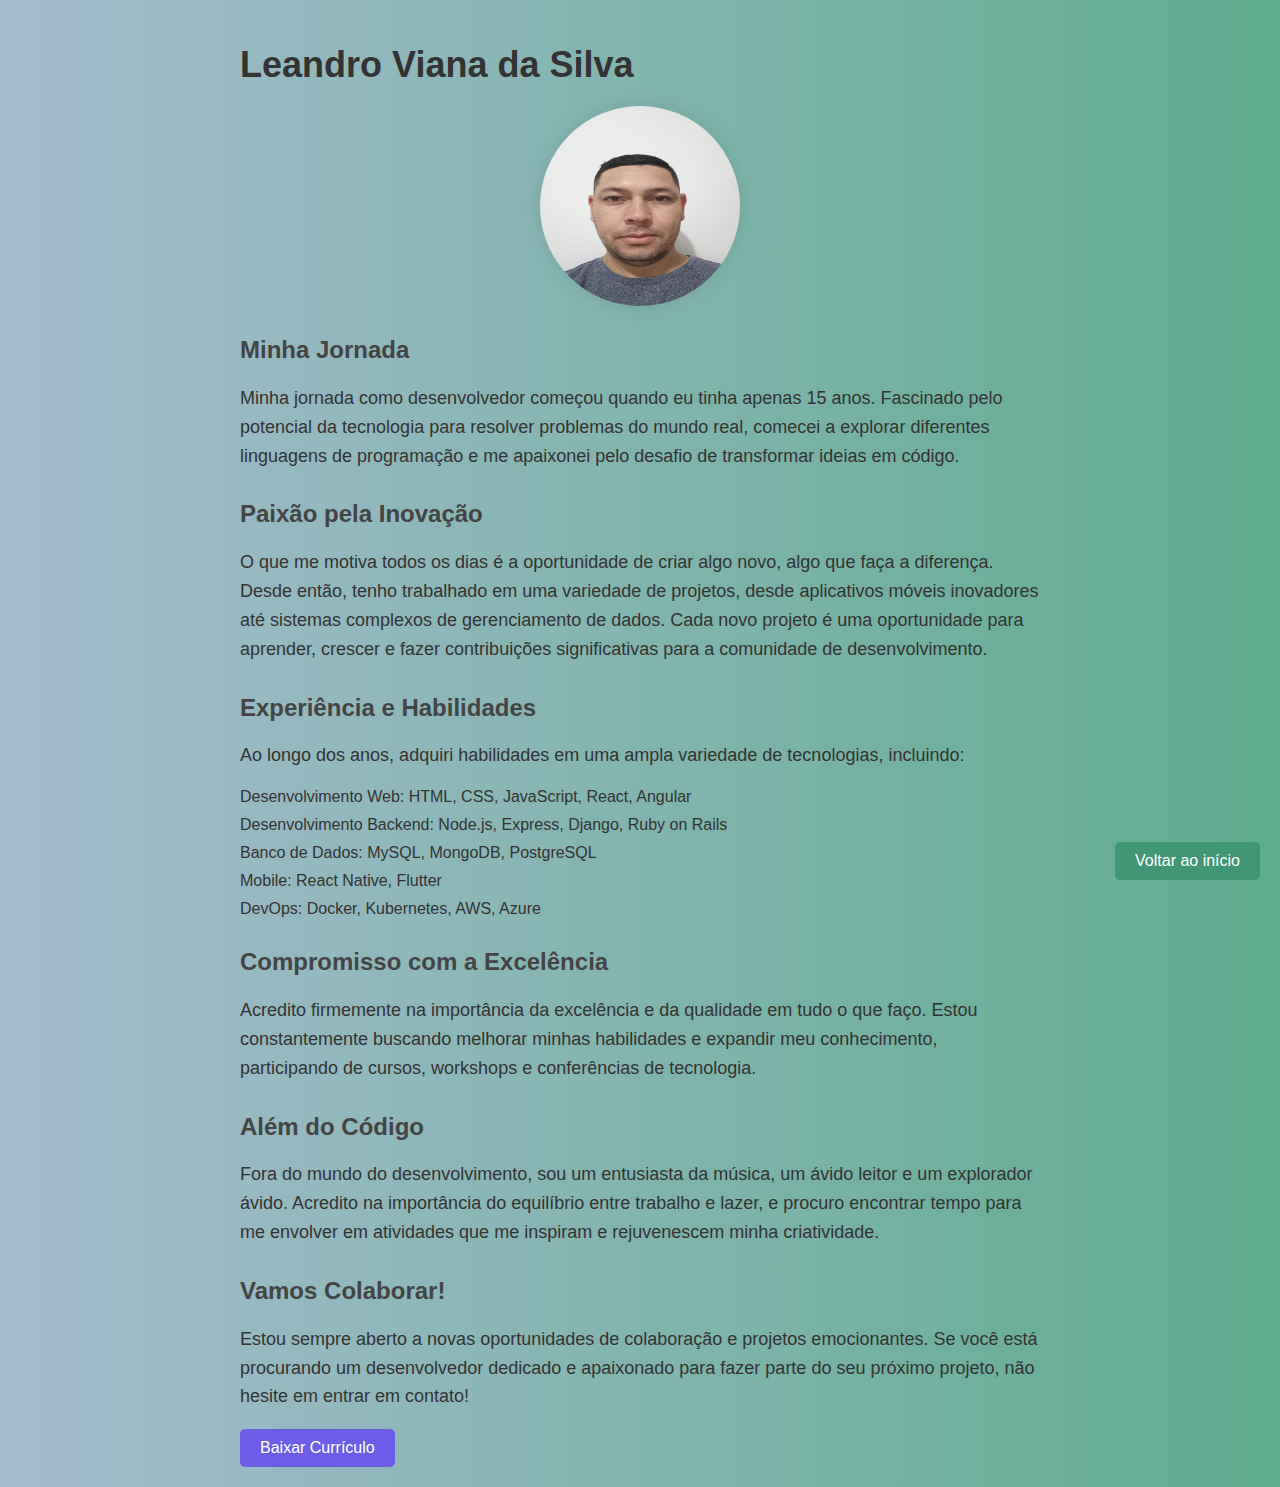
<file: src/sobre.html>
<!DOCTYPE html>
<html lang="en">
<head>
<meta charset="UTF-8">
<meta name="viewport" content="width=device-width, initial-scale=1.0">
<title>Leandro Viana da Silva</title>
<link rel="stylesheet" href="../public/css/sobre.css"> 
</head>
<body>

<div class="container">
  <h1>Leandro Viana da Silva</h1>
  <img src="../public/img/20230620_211306 (1).jpg" alt="Leandro Viana da Silva">
  
  <h2>Minha Jornada</h2>
  <p>Minha jornada como desenvolvedor começou quando eu tinha apenas 15 anos. Fascinado pelo potencial da tecnologia para resolver problemas do mundo real, comecei a explorar diferentes linguagens de programação e me apaixonei pelo desafio de transformar ideias em código.</p>
  
  <h2>Paixão pela Inovação</h2>
  <p>O que me motiva todos os dias é a oportunidade de criar algo novo, algo que faça a diferença. Desde então, tenho trabalhado em uma variedade de projetos, desde aplicativos móveis inovadores até sistemas complexos de gerenciamento de dados. Cada novo projeto é uma oportunidade para aprender, crescer e fazer contribuições significativas para a comunidade de desenvolvimento.</p>
  
  <h2>Experiência e Habilidades</h2>
  <p>Ao longo dos anos, adquiri habilidades em uma ampla variedade de tecnologias, incluindo:</p>
  <ul>
    <li>Desenvolvimento Web: HTML, CSS, JavaScript, React, Angular</li>
    <li>Desenvolvimento Backend: Node.js, Express, Django, Ruby on Rails</li>
    <li>Banco de Dados: MySQL, MongoDB, PostgreSQL</li>
    <li>Mobile: React Native, Flutter</li>
    <li>DevOps: Docker, Kubernetes, AWS, Azure</li>
  </ul>
  
  <h2>Compromisso com a Excelência</h2>
  <p>Acredito firmemente na importância da excelência e da qualidade em tudo o que faço. Estou constantemente buscando melhorar minhas habilidades e expandir meu conhecimento, participando de cursos, workshops e conferências de tecnologia.</p>
  
  <h2>Além do Código</h2>
  <p>Fora do mundo do desenvolvimento, sou um entusiasta da música, um ávido leitor e um explorador ávido. Acredito na importância do equilíbrio entre trabalho e lazer, e procuro encontrar tempo para me envolver em atividades que me inspiram e rejuvenescem minha criatividade.</p>
  
  <h2>Vamos Colaborar!</h2>
  <p>Estou sempre aberto a novas oportunidades de colaboração e projetos emocionantes. Se você está procurando um desenvolvedor dedicado e apaixonado para fazer parte do seu próximo projeto, não hesite em entrar em contato!</p>
  
  <a href="../public/curriculo/Curriculo-Desenvolvedor-Leandro.pdf" class="btn">Baixar Currículo</a>
</div>
<a href="../src/index.html" class="back-to-top">Voltar ao início</a>
</body>
</html>
</file>
<file: public/css/index.css>
/* Estilos dos botões */
  .btn {
    display: inline-block;
    font-weight: 400;
    color: #212529;
    text-align: center;
    vertical-align: middle;
    user-select: none;
    background-color: transparent;
    border: 1px solid transparent;
    padding: .375rem .75rem;
    font-size: 1rem;
    line-height: 1.5;
    border-radius: .25rem;
    transition: color .15s ease-in-out,background-color .15s ease-in-out,border-color .15s ease-in-out,box-shadow .15s ease-in-out;
    cursor: pointer;
  }

 
  .btn-primary {
    color: #fff;
    background-color: #007bff;
    border-color: #007bff;
  }
  .btn-primary:hover {
    color: #fff;
    background-color: #0069d9;
    border-color: #0062cc;
  }
  
  .btn-dark {
    background-color: transparent; /* Define o fundo como transparente */
    border: none; /* Remove a borda */
    padding: 15; /* Remove o preenchimento interno */
  }

  .btn-light {
    color: #fff;
  }

  .btn-dark:hover {
    color: #fff;
    background-color: #6c5ce7;
    border-color: #1d2124;
  }

  /* Estilos personalizados */
  body {
    font-family: Arial, sans-serif;
    margin: 0;
    padding: 0;
  }
  .navbar {
    background-color: #6c5ce7;
    padding: 10px 25px;
    display: flex;
    justify-content: space-between;
    align-items: center;
  }
  
  .navbar-nav {
    display: flex;
    gap: 150px; /* Espaço entre os itens */
    list-style: none;
  }

  
  .nav-link {
    color: #fff;
    text-decoration: none;
  }

  .nav-link:hover {
    color: rgb(123, 255, 0); /* Altere para a cor desejada */
    background-color: brown;
    padding:10px 20px;
    border-radius: 50px;
    
  }
  .sidebar {
    position: fixed;
    top: 0;
    left: -250px;
    width: 250px;
    height: 100%;
    background-color: #f8f9fa;
    padding-top: 50px;
    transition: all 0.3s ease;
  }
  .sidebar ul {
    padding: 0;
    list-style: none;
  }
  .sidebar ul li {
    padding: 10px;
    border-bottom: 1px solid #ccc;
  }
  .main-content {
    margin-left: 0;
    transition: all 0.3s ease;
    width: 100%;
    padding: 20px;
  }
  .footer {
    background-color: #6c5ce7;
    color: #fff;
    text-align: center;
    padding: 20px 0;
    position: fixed;
    bottom: 0;
    width: 100%;
  }

  .social-links {
    display: flex; /* Faz com que os itens dentro da div sejam exibidos em linha */
    align-items: center; /* Alinha os itens verticalmente */
    gap: 20px;
  }

   /* Estilo para o texto centralizado */
   .welcome-text {
    text-align: center;
    margin-top: 50px; /* Espaçamento superior */
  }

  /* Estilo para o botão de download do currículo */
  .btn-purple {
    background-color: #e75c63;
    color: white;
    padding: 10px 20px;
    border: none;
    border-radius: 50px;
    text-decoration: none;
    display: inline-block;
    margin-top: 20px;
  }

  
  .container {
    display: flex;
    align-items: center;
    justify-content: space-between;
  }

  .content {
    display: flex;
    align-items: center;
    justify-content: flex-start;
    flex-grow: 1;
    margin-right: 20px; /* Espaçamento entre a foto e o texto */
  }

  .welcome-text {
    max-width: 50%; /* Define a largura máxima para o texto */
  }

  .profile-image {
    max-width: 80%; /* Define a largura máxima para a imagem */
    text-align: right; /* Alinha a imagem à direita */
  }

  
  .profile-image img {
    max-width: 55%; /* Define a largura máxima para a imagem */
    text-align: center; /* Centraliza a imagem horizontalmente */
    margin-left: auto; /* Empurra a imagem para a direita */
    margin-right: 0; /* Remove a margem direita */
    margin-top: -250px; /* Adiciona uma margem superior (opcional) */
    height: auto;
    border-radius: 50%; /* Para uma imagem de perfil circular */
}
</file>
<file: public/css/contato.css>
body {
  font-family: Arial, sans-serif;
  margin: 0;
  padding: 0;
  background-color: #f5f5f5;
}

.container {
  max-width: 800px;
  margin: 0 auto;
  padding: 20px;
  background-color: #fff;
  border-radius: 5px;
  box-shadow: 0 0 10px rgba(0, 0, 0, 0.1);
}

h1 {
  font-size: 36px;
  color: #333;
  margin-bottom: 20px;
}

p {
  font-size: 18px;
  line-height: 1.6;
}

ul {
  list-style: none;
  padding: 0;
}

ul li {
  margin-bottom: 10px;
}

.image-container {
  text-align: center;
  margin-bottom: 30px;
}

.contact-image {
  width: 200px;
  border-radius: 50%;
  box-shadow: 0 0 20px rgba(0, 0, 0, 0.2);
  transition: transform 0.3s ease-in-out;
}

.contact-image:hover {
  transform: rotate(360deg);
}

.interaction-buttons {
  text-align: center;
  margin-bottom: 30px;
}

.btn {
  display: inline-block;
  padding: 10px 20px;
  margin-right: 10px;
  border-radius: 5px;
  color: #fff;
  text-decoration: none;
  transition: background-color 0.3s ease;
}

.btn-whatsapp {
  background-color: #25d366;
 
}

.btn-call {
  background-color: #007bff;
}

.btn-email {
  background-color: #dc3545;
}

.btn:hover {
  background-color: #666;
}

.back-to-top {
  display: block;
  text-align: center;
  margin: 20px auto 0; /* Centralizando verticalmente e alinhando horizontalmente */
  color: #fff; /* Cor da letra em branco */
  background-color: #41ac46; /* Cor de fundo ajustada */
  width: 10%; /* Ocupa toda a largura disponível */
  padding: 10px 0; /* Ajuste do padding para ocupar toda a altura do botão */
  border-radius: 5px; /* Adicionado um leve arredondamento nas bordas */
  text-decoration: none;
}

.back-to-top:hover {
  background-color: #666;
}

.profile-image {
  max-width: 60%; /* Define a largura máxima para a imagem */
  text-align: right; /* Alinha a imagem à direita */
}


.profile-image img {
  max-width: 30%; /* Define a largura máxima para a imagem */
  text-align: center; /* Centraliza a imagem horizontalmente */
  margin-left: auto; /* Empurra a imagem para a direita */
  margin-right: 0; /* Remove a margem direita */
  margin-top: -200px; /* Adiciona uma margem superior (opcional) */
  height: auto;
  border-radius: 30%; /* Para uma imagem de perfil circular */
  border: 3px solid #4ff04f;
}
</file>
<file: public/css/django.css>
body {
    font-family: Arial, sans-serif;
    margin: 0;
    padding: 0;
    background-color: #f4f4f4;
}

header {
    background-color: #3c8d6e;
    color: #fff;
    padding: 20px;
    text-align: center;
}

header img {
    width: 100px; /* Ajuste conforme necessário */
}

.container {
    max-width: 800px;
    margin: 0 auto;
    padding: 20px;
}

h2, h3 {
    color: #333;
}

h1 {
  color: #fff;
}

#overview ul {
    list-style-type: none;
    padding: 0;
}

#overview ul li {
    margin-bottom: 10px;
}

#projects {
    margin-top: 40px;
}

.project {
    margin-bottom: 20px;
    display: flex;
    align-items: center;
}

.project img {
    width: 200px; /* Ajuste conforme necessário */
    margin-right: 20px;
}

.project-details {
    flex: 1;
}

#testimonial {
    margin-top: 40px;
}

.testimonial {
    border-left: 4px solid #2d775b;
    padding-left: 20px;
    margin-bottom: 20px;
}

.testimonial img {
    width: 400px; /* Ajuste conforme necessário */
    border-radius: 50%;
    margin-right: 10px;
}

blockquote {
    font-style: italic;
    margin: 0;
}

cite {
    font-style: normal;
}

.back-to-top {
    position: fixed;
    bottom: 20px;
    right: 20px;
    background-color: #2d775b;
    color: #fff;
    padding: 10px 20px;
    border-radius: 5px;
    text-decoration: none;
  }
  
  .back-to-top:hover {
    background-color: #2d775b;
  }
</file>
<file: public/css/experiencias.css>
body {
    font-family: Arial, sans-serif;
    margin: 0;
    padding: 0;
}

h1 {
    text-align: center;
}

.experiencias {
    list-style: none;
    padding: 0;
    margin: 20px auto;
    width: 80%;
}

.experiencias li {
    margin-bottom: 20px;
}

.experiencias a {
    text-decoration: none;
    color: #333;
    display: block;
    border: 2px solid #ccc;
    border-radius: 10px;
    overflow: hidden;
    transition: transform 0.3s ease;
}

.experiencias a:hover {
    transform: translateY(-5px);
}

.empresa {
    display: flex;
    align-items: center;
}

.empresa img {
    width: 100px;
    height: 100px;
    margin-right: 20px;
}

.empresa .info {
    flex: 1;
}

.back-to-top {
    position: fixed;
    bottom: 5px;
    left: 50%; /* Adicionando esta linha */
    transform: translateX(-50%); /* Adicionando esta linha */
    text-align: center;
    background-color: #6c5ce7;
    color: #fff;
    padding: 5px 10px;
    border-radius: 5px;
    text-decoration: none;
}

.back-to-top:hover {
    background-color: #6c5ce7;
}
</file>
<file: public/css/formacoes.css>
/* Estilos gerais */
body {
    font-family: Arial, sans-serif;
    margin: 0;
    padding: 0;
    background-color: #f4f4f4;
}

header {
    background-color: #989A91;
    color: #fff;
    padding: 20px;
    text-align: center;
    position: fixed;
    width: 100%;
    top: 0;
  }

h1 {
    margin: 0;
}

.container {
    max-width: 800px;
    margin: 0 auto;
    padding: 20px;
    background-color: #fff;
    border-radius: 8px;
    box-shadow: 0 0 10px rgba(187, 83, 83, 0.1);
}

.formation {
    margin-bottom: 30px;
    border-bottom: 1px solid #ccc;
    padding-bottom: 20px;
}

.formation:last-child {
    border-bottom: none;
}

.formation h2 {
    margin-top: 0;
    color: #333;
}

.formation p {
    margin-top: 10px;
    color: #666;
}

.formation-type {
    margin-bottom: 20px;
}

.formation-type h3 {
    margin: 0;
    padding: 10px;
    background-color: #989A91;
    color: #fff;
    border-radius: 4px;
}

.formation-details {
    display: flex;
    align-items: center;
    margin-top: 10px;
}

.formation-details img {
    width: 60px;
    height: 60px;
    border-radius: 50%;
    margin-right: 20px;
}

/* Estilos para o botão de voltar ao topo */
.back-to-top {
    position: fixed;
    bottom: 20px;
    right: 20px;
    background-color: #989A91;
    color: #fff;
    padding: 10px 20px;
    border-radius: 5px;
    text-decoration: none;
}

.back-to-top:hover,
.back-to-top:active {
    transform: scale(1.1);
}

/* Estilos para o botão de certificado */
.certificado {
    text-align: center;
    margin-top: 20px;
}

.certificado-detail {
    display: flex;
    align-items: center;
    margin-top: 10px;
}

.certificado-detail .btn {
    display: inline-block;
    padding: 10px 20px;
    background-color: #6a5acd;
    color: #fff;
    text-decoration: none;
    border-radius: 5px;
    font-size: 16px;
    border: none;
    cursor: pointer;
    margin-left: 10px; /* Adicionando margem entre os botões */
}

.certificado-detail .btn:hover {
    background-color: #483d8b;
}
</file>
<file: public/css/javascript.css>
/* Estilos para o nav bar */
body {
    font-family: Arial, sans-serif;
    margin: 0;
    padding: 0;
}

.navbar {
    padding: 5px 25px; /* Reduzindo a altura do nav bar ajustando os valores de padding */
    display: flex;
    justify-content: space-between;
    align-items: center;
    background-color: #f0db4f;
    color: rgb(104, 101, 101); /* Cor do texto como branco para melhor contraste */
}

.navbar-nav {
    display: flex;
    gap: 150px; /* Espaço entre os itens */
    list-style: none;
}

.nav-item {
    display: inline;
    margin-right: 30px;
}

.nav-link {
    color: #333;
    text-decoration: none;
}

/* Estilos para a seção de conteúdo */
.container {
    max-width: 800px;
    margin: 0 auto;
    padding: 20px;
}

h1 {
    color: #333;
}

p {
    color: #666;
}

/* Estilos para as seções individuais */
section {
    margin-bottom: 50px;
}

/* Estilo de link de âncora */
a {
    color: #007bff;
    text-decoration: none;
}

a:hover {
    text-decoration: underline;
}

.back-to-top {
    position: fixed;
    bottom: 20px;
    right: 20px;
    background-color: #f0db4f; 
    color: #333f;
    padding: 10px 20px;
    border-radius: 5px;
    text-decoration: none;
    transition: transform 0.2s; /* Adicionando transição de transformação */
}

.back-to-top:hover,
.back-to-top:active { /* Adicionando estilos quando o botão é clicado */
    transform: scale(1.1); /* Aumentando a escala do botão em 10% */
}

.nav-link:hover {
    color: black; /* Altere para a cor desejada */
    background-color: white;
    padding:10px 20px;
    border-radius: 50px;
    
  }
</file>
<file: public/css/orcamento.css>
/* Estilo para a página de solicitação de orçamento */

body {
  font-family: Arial, sans-serif;
  background-color: #f4f4f4;
  color: #333;
}

.container {
  max-width: 800px;
  margin: 0 auto;
  padding: 0 20px;
}

.navbar {
  background-color: #333;
  color: white;
  padding: 10px 0;
}

.navbar .container {
  display: flex;
  align-items: center;
  justify-content: space-between;
}

.logo {
  margin: 0;
}

.navbar-nav {
  list-style: none;
  padding: 0;
  margin: 0;
}

.nav-item {
  display: inline-block;
  margin-right: 20px;
}

.nav-link {
  color: white;
  text-decoration: none;
}

.btn {
  background-color: transparent;
  border: none;
  color: white;
  font-size: 20px;
  cursor: pointer;
}

.background {
  
  padding: 20px;
  border-radius: 5px;
}

form {
  margin-top: 20px;
}

label {
  display: block;
  margin-bottom: 5px;
}

input[type="text"],
input[type="tel"],
input[type="email"],
textarea {
  width: 100%;
  padding: 10px;
  margin-bottom: 10px;
  border: 1px solid #ccc;
  border-radius: 5px;
}

.radio-buttons {
  margin-bottom: 20px;
}

button[type="submit"] {
  background-color: #333;
  color: white;
  border: none;
  padding: 10px 20px;
  border-radius: 5px;
  cursor: pointer;
}

button[type="submit"]:hover {
  background-color: #555;
}

.footer {
  margin-top: 50px;
  text-align: center;
}

.footer a {
  color: #333;
}

/* Estilos responsivos */

@media screen and (max-width: 768px) {
  .navbar .container {
    flex-direction: column;
  }

  .navbar-nav {
    display: flex;
    flex-direction: column;
    align-items: center;
  }

  .nav-item {
    margin: 10px 0;
  }

  .btn {
    display: block;
    margin: 10px auto;
  }

  .radio-buttons {
    display: flex;
    flex-direction: row;
    align-items: center;
  }
  
  .radio-buttons label {
    margin-right: 10px;
  }
}
</file>
<file: public/css/projetos.css>
.container {
  max-width: 800px;
  margin: 0 auto;
  padding: 20px;
  
}

.project-list {
  display: grid;
  grid-template-columns: repeat(auto-fill, minmax(200px, 1fr));
  gap: 20px;
 
}

.project {
  border: 1px solid #ddd;
  padding: 10px;
  border-radius: 5%;
  background-color:beige;
}

.navigation {
  margin-top: 20px;
  text-align: center;
}

.navigation button {
  margin: 0 5px;
  padding: 8px 16px;
  background-color: #6c5ce7;
  color: #fff;
  border: none;
  border-radius: 5px;
  cursor: pointer;
}

.navigation button:disabled {
  background-color: #ccc;
  cursor: not-allowed;
}

.back-to-top {
  position: fixed;
  bottom: 20px;
  right: 20px;
  background-color: #6c5ce7;
  color: #fff;
  padding: 10px 20px;
  border-radius: 5px;
  text-decoration: none;
}

.back-to-top:hover {
  background-color: #6c5ce7;
}

h1 {
  background-image: linear-gradient(to right, #6c5ce7, #FFD43B);;
  text-align: center;
  color:white;
}

.back-to-top:hover,
.back-to-top:active { /* Adicionando estilos quando o botão é clicado */
   transform: scale(1.1); /* Aumentando a escala do botão em 10% */

}  

h2 {
  background-color: #ccc;
  color: #fff;
  padding: 5%;
  border-radius: 5%;
}
</file>
<file: public/css/sobre.css>
body {
    font-family: Arial, sans-serif;
    background-color: #f9f9f9;
    color: #333;
    margin: 0;
    padding: 0;
    background-image: linear-gradient(to right, #a5bcce, #5fac8e);;
  }
  
  .container {
    max-width: 800px;
    margin: 0 auto;
    padding: 20px;
  }
  
  h1 {
    font-size: 36px;
    color: #333;
    margin-bottom: 20px;
    
  }
  
  h2 {
    font-size: 24px;
    color: #444;
    margin-top: 30px;
  }
  
  p {
    font-size: 18px;
    line-height: 1.6;
  }
  
  ul {
    list-style: none;
    padding: 0;
  }
  
  ul li {
    margin-bottom: 10px;
  }
  
  img {
    display: block;
    margin: 0 auto;
    border-radius: 50%;
    width: 200px;
    height: 200px;
    box-shadow: 0 0 20px rgba(0, 0, 0, 0.1);
    transition: transform 0.3s ease-in-out;
  }
  
  img:hover {
    transform: rotate(360deg);
  }
  
  a {
    color: #007bff;
    text-decoration: none;
  }
  
  a:hover {
    text-decoration: underline;
  }
  
  /* Efeito de hover para links */
  a.btn {
    display: inline-block;
    background-color: #6c5ce7;
    color: #fff;
    padding: 10px 20px;
    border-radius: 5px;
    transition: background-color 0.3s ease;
  }
  
  a.btn:hover {
    background-color: #4834d4;
  }
  
  /* Adicione estilos específicos para o efeito parallax */
  .parallax {
    background-image: url('link_para_sua_imagem.jpg');
    background-attachment: fixed;
    background-position: center;
    background-repeat: no-repeat;
    background-size: cover;
    height: 100vh;
    display: flex;
    justify-content: center;
    align-items: center;
    color: #fff;
    text-align: center;
    font-size: 24px;
  }

  /* Adicione estilos para animações CSS */
  .animated {
    animation-duration: 1s;
    animation-fill-mode: both;
    opacity: 0;
  }

  .fadeIn {
    animation-name: fadeIn;
  }

  @keyframes fadeIn {
    from {
      opacity: 0;
    }
    to {
      opacity: 1;
    }
  }

  /* Adicione estilos para efeitos de hover */
  .btn {
    display: inline-block;
    background-color: #6c5ce7;
    color: #fff;
    padding: 10px 20px;
    border-radius: 5px;
    transition: background-color 0.3s ease;
  }

  .btn:hover {
    background-color: #4834d4;
  }

  .back-to-top {
    position: fixed;
    bottom: 20px;
    right: 20px;
    background-color: #419675;
    color: #fff;
    padding: 10px 20px;
    border-radius: 5px;
    text-decoration: none;
  }
  
  .back-to-top:hover {
    background-color: #2d775b;
  }
</file>
